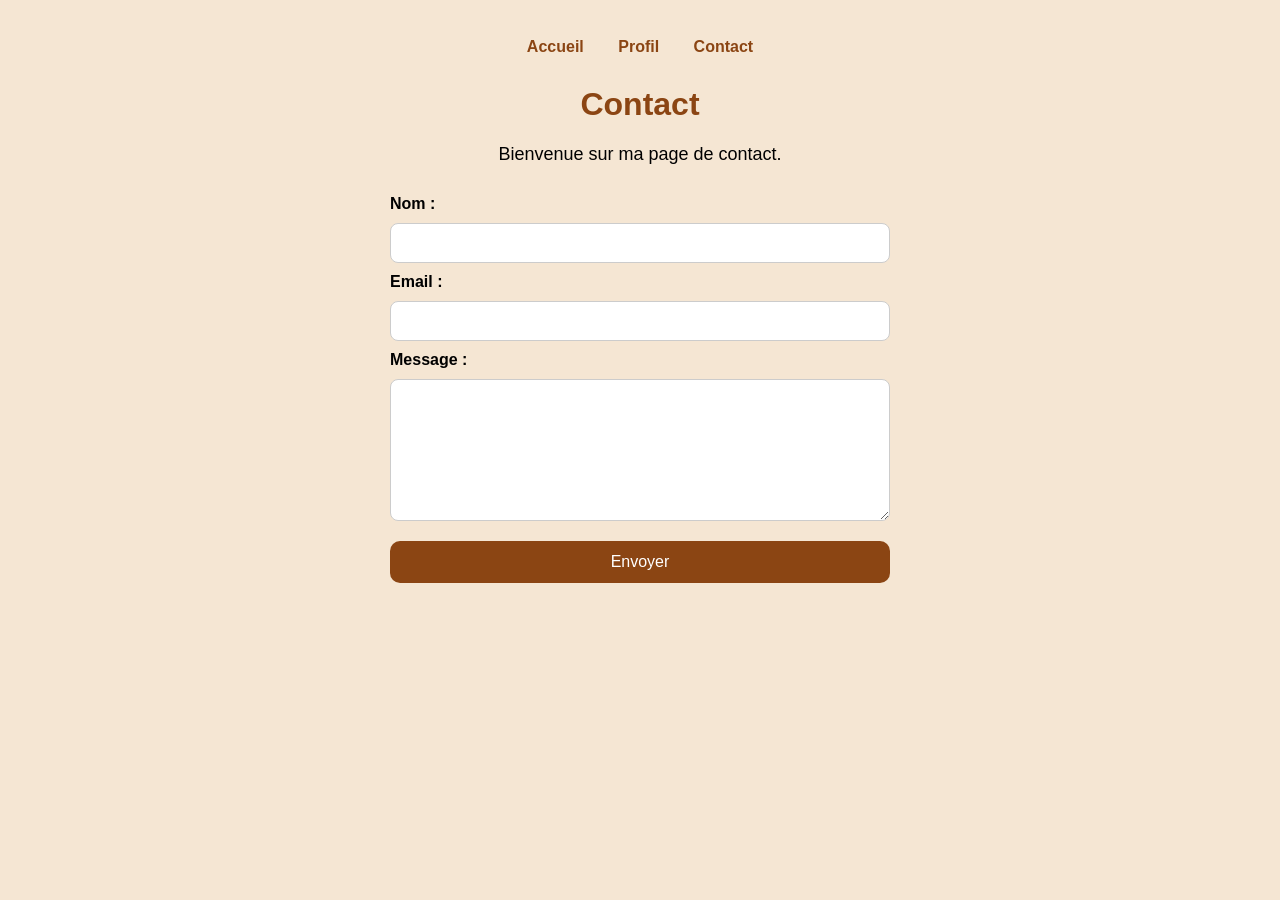
<file: contact.html>
<!DOCTYPE html>
<html>
<head>
    <title>Contact</title>
    <meta name="viewport" content="width=device-width, initial-scale=1.0">
    <link rel="stylesheet" href="style.css">
</head>

<body>

    <nav>
        <a href="index.html">Accueil</a>
        <a href="profil.html">Profil</a>
        <a href="contact.html">Contact</a>
    </nav>

    <h1>Contact</h1>

    <p>Bienvenue sur ma page de contact.</p>
    <form>
    <label>Nom :</label>
    <input type="text">

    <label>Email :</label>
    <input type="email">

    <label>Message :</label>
    <textarea></textarea>

    <button type="submit">Envoyer</button>
</form>
<script src="script.js"></script>
</body>
</html>
</file>
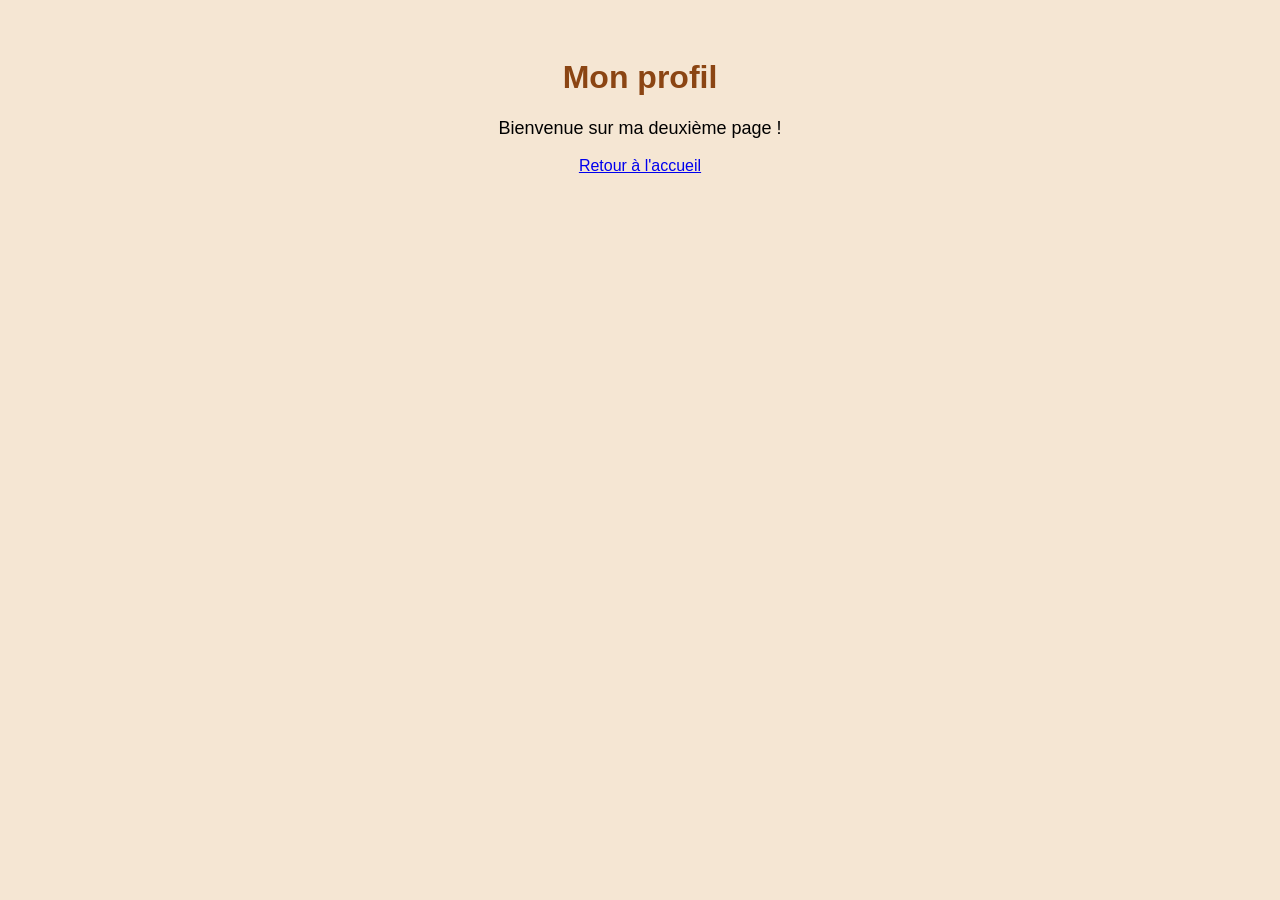
<file: profil.html>
<!DOCTYPE html>
<html>

<head>
    <title>Mon profil</title>
<link rel="stylesheet" href="style.css">
</head>

<body>

    <h1>Mon profil</h1>

    <p>Bienvenue sur ma deuxième page !</p>

    <a href="index.html">Retour à l'accueil</a>

</body>

</html>
</file>
<file: style.css>
body {
    font-family: Arial, sans-serif;
    background-color: #f5e6d3;
    text-align: center;
    padding: 30px;
}

h1 {
    color: #8b4513;
}

h2 {
    color: #a0522d;
}

p {
    font-size: 18px;
}

img {
    border-radius: 20px;
    max-width: 100%;
    height: auto;
}

button {
    background-color: #8b4513;
    color: white;
    border: none;
    padding: 12px 25px;
    border-radius: 10px;
    font-size: 16px;
    cursor: pointer;
}

button:hover {
    background-color: #a0522d;
}

nav {
    margin-bottom: 30px;
}

nav a {
    text-decoration: none;
    color: #8b4513;
    font-weight: bold;
    margin: 0 15px;
}

nav a:hover {
    color: #d2691e;
}

@media (max-width: 600px) {
    body {
        padding: 15px;
    }

    h1 {
        font-size: 28px;
    }

    nav a {
        display: block;
        margin: 10px;
    }
}
form {
    max-width: 500px;
    margin: 30px auto;
    display: flex;
    flex-direction: column;
    gap: 10px;
}

label {
    text-align: left;
    font-weight: bold;
}

input,
textarea {
    padding: 10px;
    border: 1px solid #ccc;
    border-radius: 8px;
    font-size: 16px;
}

textarea {
    min-height: 120px;
    resize: vertical;
}

form button {
    margin-top: 10px;
}
</file>
